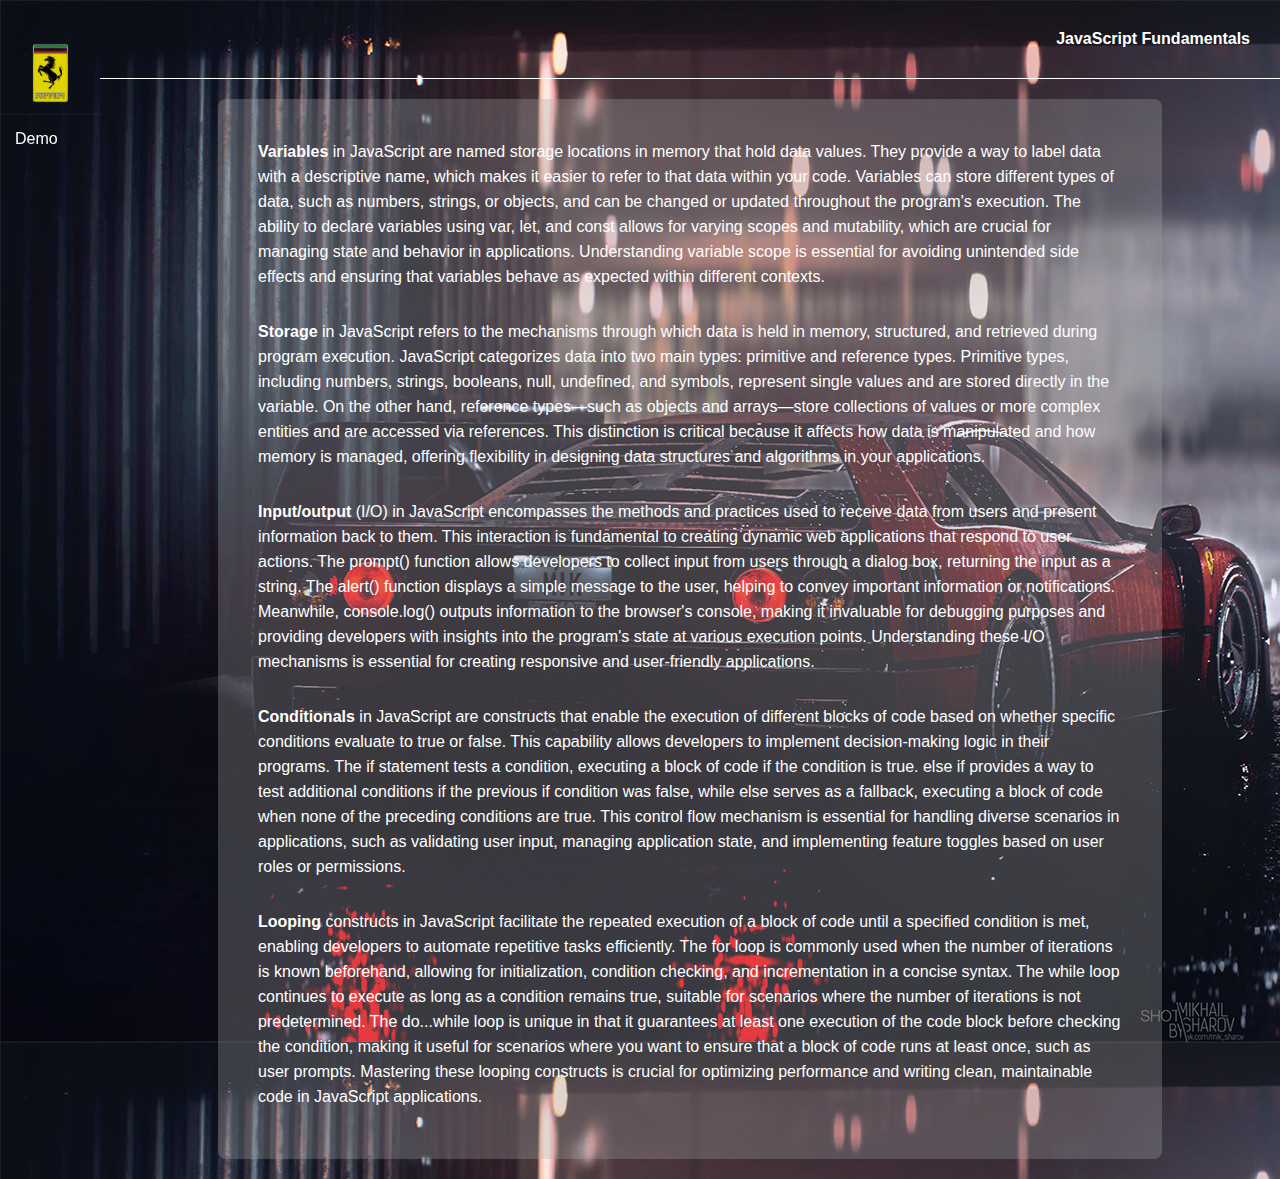
<file: index.html>
<!DOCTYPE html>
<html lang="en">
<head>
	<meta charset="UTF-8">
	<title>JavaScript Demo</title>
	<link rel="stylesheet" href="./assets/css/style.css">
</head>
<body>

<div class="wrapper">
    <div class="sidebar">
        <img src="assets/img/logo.png" class="logo" alt="logo">
        <ul>
            <li><a href="./pages/page1/index.html"><i></i>Demo</a></li>
        </ul> 
    </div>
</div>
    <div class="main_content">
        <div class="header"><b>JavaScript Fundamentals</b></div>  
        <div class="container">
        <div class="info">
          <div><b>Variables</b> in JavaScript are named storage locations in memory that hold data values. They provide a way to label data with a descriptive name, which makes it easier to refer to that data within your code. Variables can store different types of data, such as numbers, strings, or objects, and can be changed or updated throughout the program's execution. The ability to declare variables using var, let, and const allows for varying scopes and mutability, which are crucial for managing state and behavior in applications. Understanding variable scope is essential for avoiding unintended side effects and ensuring that variables behave as expected within different contexts.</div>

          <div><b>Storage</b> in JavaScript refers to the mechanisms through which data is held in memory, structured, and retrieved during program execution. JavaScript categorizes data into two main types: primitive and reference types. Primitive types, including numbers, strings, booleans, null, undefined, and symbols, represent single values and are stored directly in the variable. On the other hand, reference types—such as objects and arrays—store collections of values or more complex entities and are accessed via references. This distinction is critical because it affects how data is manipulated and how memory is managed, offering flexibility in designing data structures and algorithms in your applications.</div>

          <div><b>Input/output</b> (I/O) in JavaScript encompasses the methods and practices used to receive data from users and present information back to them. This interaction is fundamental to creating dynamic web applications that respond to user actions. The prompt() function allows developers to collect input from users through a dialog box, returning the input as a string. The alert() function displays a simple message to the user, helping to convey important information or notifications. Meanwhile, console.log() outputs information to the browser's console, making it invaluable for debugging purposes and providing developers with insights into the program's state at various execution points. Understanding these I/O mechanisms is essential for creating responsive and user-friendly applications.</div>

          <div><b>Conditionals</b> in JavaScript are constructs that enable the execution of different blocks of code based on whether specific conditions evaluate to true or false. This capability allows developers to implement decision-making logic in their programs. The if statement tests a condition, executing a block of code if the condition is true. else if provides a way to test additional conditions if the previous if condition was false, while else serves as a fallback, executing a block of code when none of the preceding conditions are true. This control flow mechanism is essential for handling diverse scenarios in applications, such as validating user input, managing application state, and implementing feature toggles based on user roles or permissions.</div>

          <div><b>Looping</b> constructs in JavaScript facilitate the repeated execution of a block of code until a specified condition is met, enabling developers to automate repetitive tasks efficiently. The for loop is commonly used when the number of iterations is known beforehand, allowing for initialization, condition checking, and incrementation in a concise syntax. The while loop continues to execute as long as a condition remains true, suitable for scenarios where the number of iterations is not predetermined. The do...while loop is unique in that it guarantees at least one execution of the code block before checking the condition, making it useful for scenarios where you want to ensure that a block of code runs at least once, such as user prompts. Mastering these looping constructs is crucial for optimizing performance and writing clean, maintainable code in JavaScript applications.</div>
      </div>
    </div>
    </div>


</body>
</html>
</file>
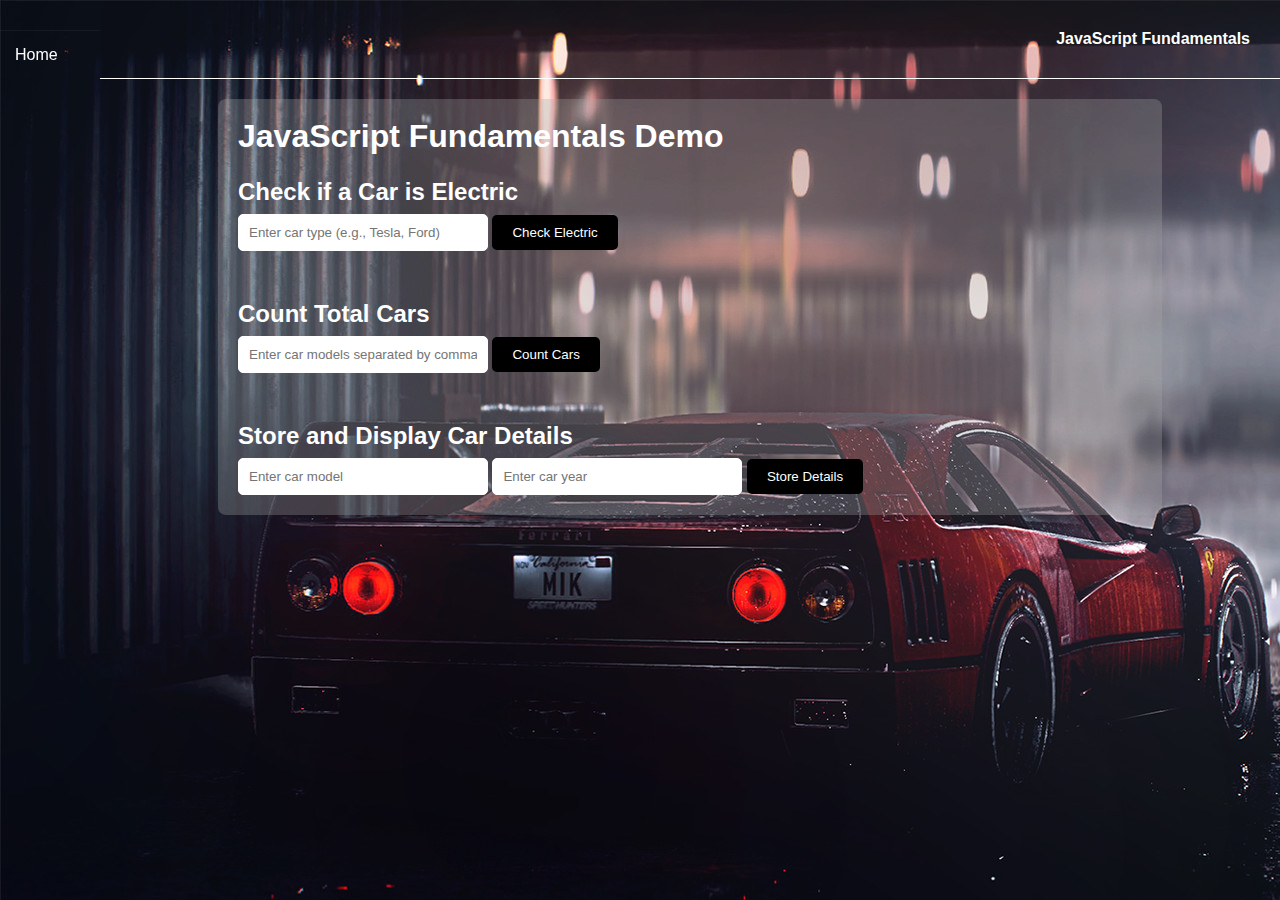
<file: pages/page1/index.html>
<!DOCTYPE html>
<html lang="en">
<head>
	<meta charset="UTF-8">
	<title>JavaScript Demo</title>
	<link rel="stylesheet" href="./assets/css/style.css">
</head>
<body>

<div class="wrapper">
    <div class="sidebar">
        <ul>
            <li><a href="../../index.html"><i></i>Home</a></li>
        </ul> 
    </div>
</div>
    <div class="main_content">
        <div class="header"><b>JavaScript Fundamentals</b></div>  
        <div class="container">
        <div class="info">
            <h1><br>JavaScript Fundamentals Demo</h1>

            <h2>Check if a Car is Electric</h2>
            <input type="text" id="carTypeInput" placeholder="Enter car type (e.g., Tesla, Ford)">
            <button onclick="checkElectric()">Check Electric</button>
            <div class="result" id="electricResult"></div>
        
            <h2>Count Total Cars</h2>
            <input type="text" id="carListInput" placeholder="Enter car models separated by commas">
            <button onclick="countCars()">Count Cars</button>
            <div class="result" id="carCountResult"></div>
        
            <h2>Store and Display Car Details</h2>
            <input type="text" id="carModelInput" placeholder="Enter car model">
            <input type="number" id="carYearInput" placeholder="Enter car year">
            <button onclick="storeCarDetails()">Store Details</button>
            <div class="result" id="carDetailsResult"></div>
      </div>
    </div>
    </div>
    <script src="../page1/assets/js/scripts.js"></script>


</body>
</html>
</file>
<file: assets/css/style.css>
* {
  margin: 0;
  padding: 0;
  box-sizing: border-box;
  list-style: none;
  text-decoration: none;
  font-family: 'Josefin Sans', sans-serif;
}

body {
  background-image: url(../img/background.jpg);
}

.logo {
  display: block;
  margin-left: auto;
  margin-right: auto;
  width: 100px;
}

.wrapper {
  display: flex;
  position: relative;
}

.wrapper .sidebar {
  width: 100px;
  height: 100%;
  background: transparent;
  padding: 30px 0px;
  position: fixed;
}

.wrapper .sidebar ul li {
  text-decoration: none;
  padding: 15px;
  border-bottom: 1px solid #B21C00;
  border-bottom: 1px solid rgba(0, 0, 0, 0.05);
  border-top: 1px solid rgba(255, 255, 255, 0.05);
}

.wrapper .sidebar ul li a {
  color: white;
  font-weight: normal;
}

.wrapper .sidebar ul li:hover {
  background-color: #B21C00;
}

.wrapper .sidebar ul li:hover a {
  color: #fff; 
}

.container {
  max-width: 80%; /* Set a maximum width */
  margin: 20px auto; /* Center the container and add margin */
  padding: 20px; /* Add padding for aesthetics */
  background-color: rgba(169, 169, 169, 0.3); /* Semi-transparent gray */
  color: white; /* Set text color to white */
  border-radius: 8px;
}

.main_content {
  width: calc(100% - 100px); /* Adjust width considering sidebar */
  margin-left: 100px; /* Ensure content starts after sidebar */
}

.main_content .header {
  padding: 30px;
  background: transparent;
  color: white;
  border-bottom: 1px solid white;
  text-align: right;
}

.main_content .info {
  margin: 20px;
  color: white; /* Change text color to white */
  line-height: 25px;
}

.main_content .info div {
  margin-bottom: 30px;
}
</file>
<file: pages/page1/assets/css/style.css>
* {
    margin: 0;
    padding: 0;
    box-sizing: border-box;
    list-style: none;
    text-decoration: none;
    font-family: 'Josefin Sans', sans-serif;
  }
  
  body {
    background-image: url(../img/background.jpg);
  }
  
  .logo {
    display: block;
    margin-left: auto;
    margin-right: auto;
    width: 100px;
  }
  
  .wrapper {
    display: flex;
    position: relative;
  }
  
  .wrapper .sidebar {
    width: 100px;
    height: 100%;
    background: transparent;
    padding: 30px 0px;
    position: fixed;
  }
  
  .wrapper .sidebar ul li {
    text-decoration: none;
    padding: 15px;
    border-bottom: 1px solid #B21C00;
    border-bottom: 1px solid rgba(0, 0, 0, 0.05);
    border-top: 1px solid rgba(255, 255, 255, 0.05);
  }
  
  .wrapper .sidebar ul li a {
    color: white; 
    font-weight: normal; 
  }
  
  .wrapper .sidebar ul li:hover {
    background-color: #B21C00;
  }
  
  .wrapper .sidebar ul li:hover a {
    color: #fff; 
  }
  
  .container {
    max-width: 80%; 
    margin: 20px auto; 
    background-color: rgba(169, 169, 169, 0.3); 
    color: white; 
    border-radius: 8px;
  }
  
  .main_content {
    width: calc(100% - 100px); /* Adjust width considering sidebar */
    margin-left: 100px; /* Ensure content starts after sidebar */
  }
  
  .main_content .header {
    padding: 30px;
    background: transparent;
    color: white;
    border-bottom: 1px solid white;
    text-align: right;
  }
  
  .main_content .info {
    margin: 20px;
    color: white; /* Change text color to white */
    line-height: 25px;
  }
  
  .main_content .info div {
    margin-bottom: 30px;
  }

  
  h1 {
    color: white;
    margin-bottom: 30px;
  }
  
  h2 {
    color: white;
    margin-top: 30px;
  }
  
  input[type="text"], input[type="number"] {
    padding: 10px;
    border: 1px solid white;
    border-radius: 5px;
    width: 250px;
    margin-top: 10px;
    margin-bottom: 20px;
  }
  
  .result {
    margin-top: 20px;
    font-weight: bold;
    color: white;
  }
  
  
  button {
    padding: 10px 20px;
    background: black;
    color: white;
    border: none;
    border-radius: 5px;
    cursor: pointer;
    margin-top: 10px;
  }
  button:hover {
    background-color: #B21C00;
  }
</file>
